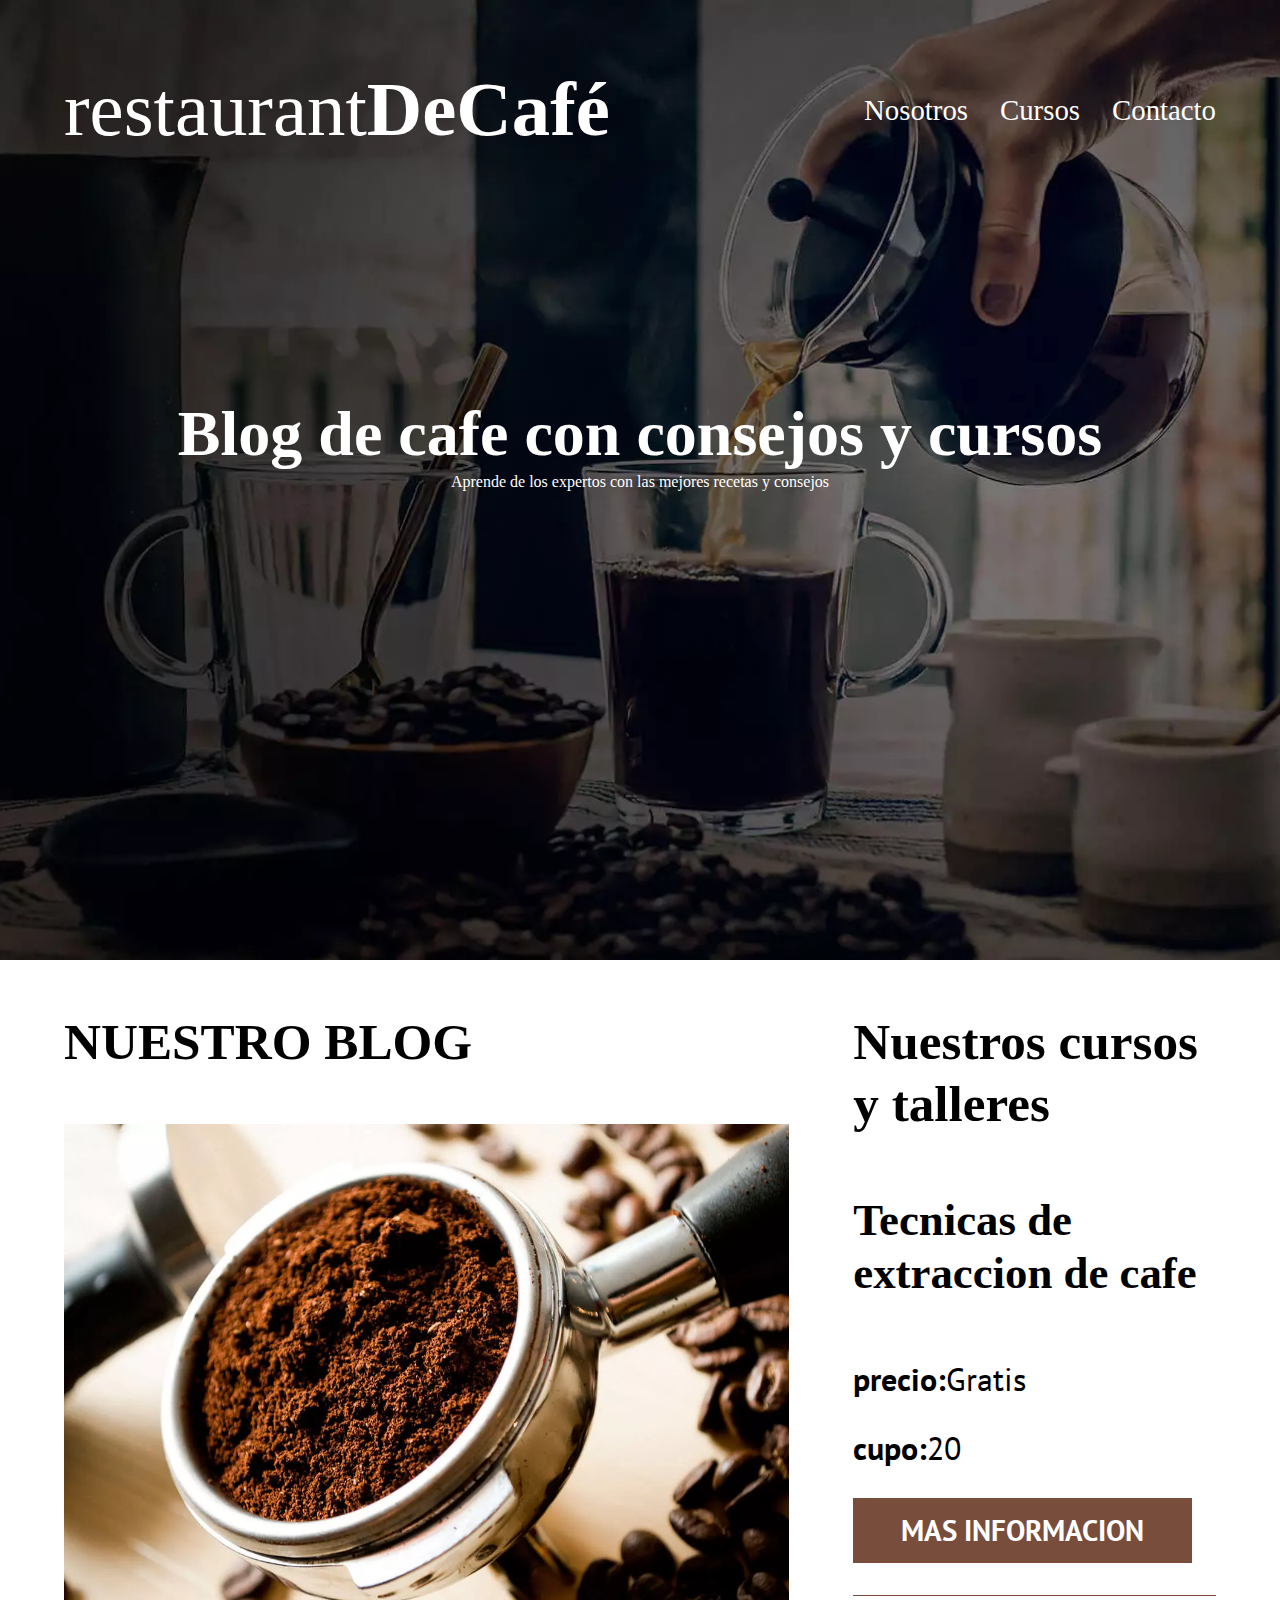
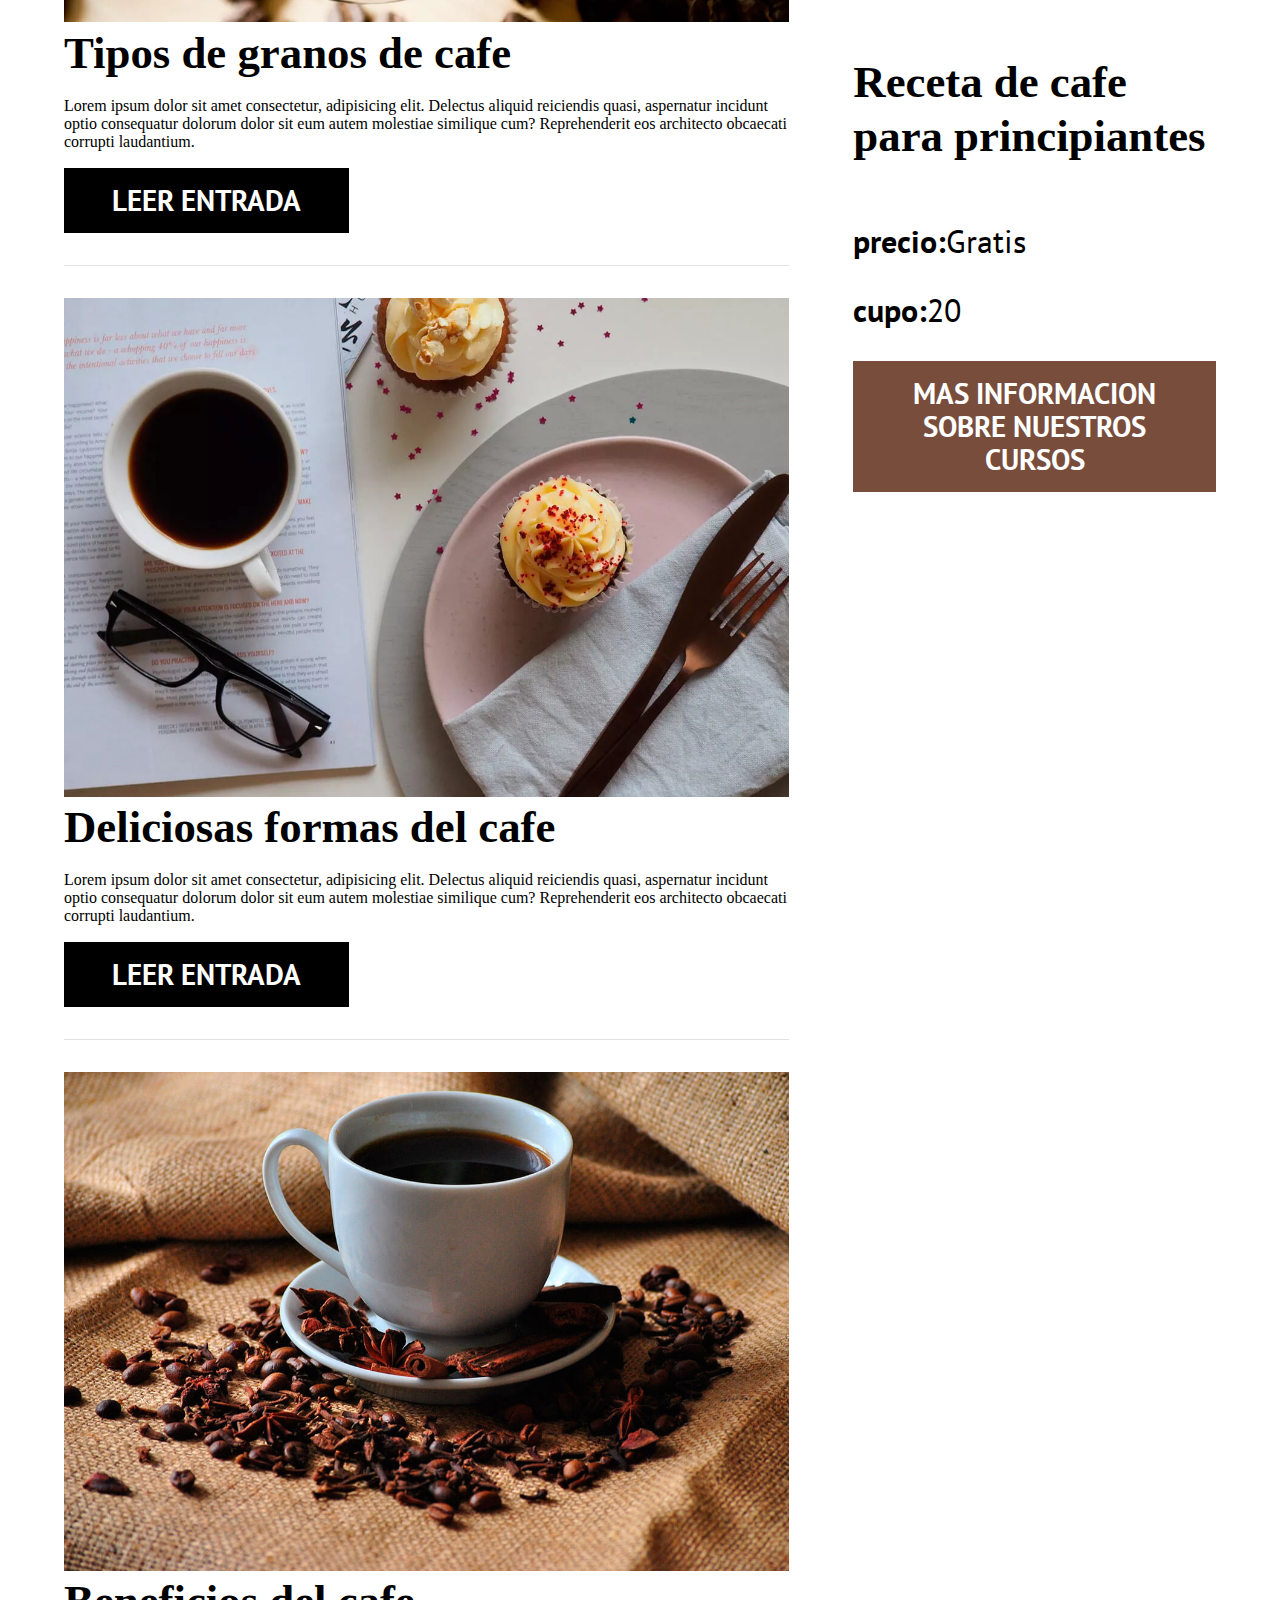
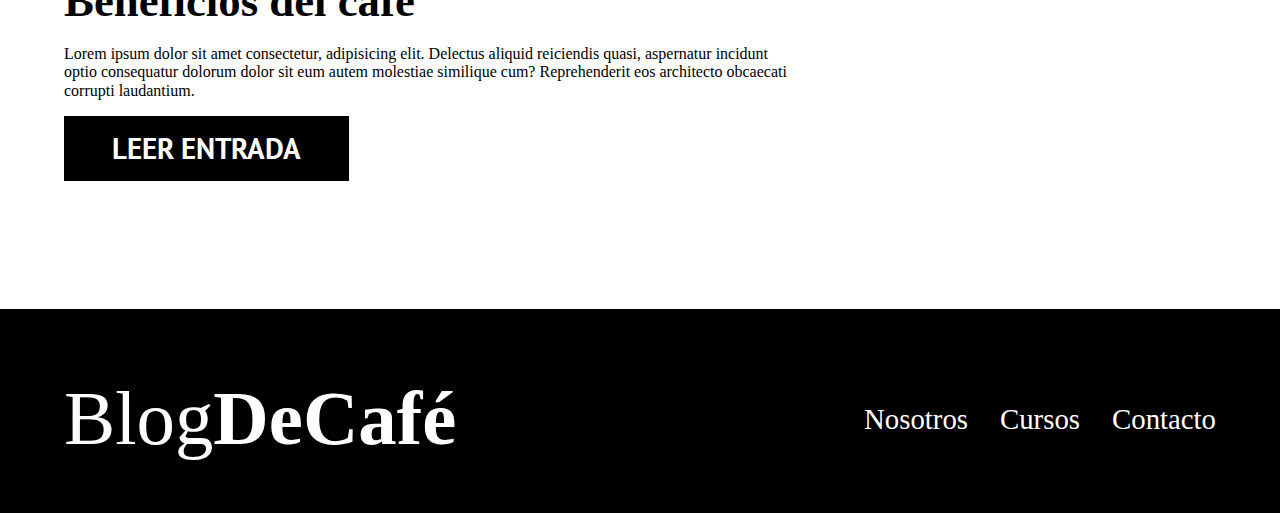
<file: index.html>
<!DOCTYPE html>
<html lang="en">
<head>
    <meta charset="UTF-8">
    <meta http-equiv="X-UA-Compatible" content="IE=edge">
    <meta name="viewport" content="width=device-width, initial-scale=1.0">
   
    <title>cecinamar</title>
    <meta name="descripcion" content="pagina web de blog de cafe">
    <!--prefetch(cargara rapido la pagina a buscar)-->
    <link rel="prefetch" href="cursos.html" as="document">

    <!--preload (cargara mas rapido) -->
    <link rel="preload" href="css/normalize.css" as="style"> 
    <link rel="stylesheet" href="css/normalize.css">

    <link rel="preload" href="css/style.css"as="style">
    <link rel="stylesheet" href="css/style.css">

    <link rel="preload" href="https://fonts.googleapis.com/css2?family=Open+Sans&family=PT+Sans:wght@400;700&display=swap" crossorigin="crossorigin" as="font">
    <link href="https://fonts.googleapis.com/css2?family=Open+Sans&family=PT+Sans:wght@400;700&display=swap" rel="stylesheet">
    <link rel="preload" href="img/blog1.jpg" as="image">
</head>
<body>
    <header class="header">

            <div class="contenedor">
                <div class="barra">
                    <a class="logo" href="index.html">
                        <h1 class="logo__nombre no-margin centrar-texto">restaurant<span class="logo__bold">DeCafé</span></h1>
                    </a>         
    
                    <nav class="navegacion">
                        <a href="nosotros.html" class="navegacion__enlace">Nosotros</a>
                        <a href="cursos.html" class="navegacion__enlace">Cursos</a>
                        <a href="contacto.html" class="navegacion__enlace">Contacto</a>
                    </nav>
                </div>
            </div>
        
     
        <div class="header__texto">
            <h2 class="no-margin">Blog de cafe con consejos y cursos</h2>
            <p class="no-margin">Aprende de los expertos con las mejores recetas y consejos</p>
        </div>
    </header>
    
    <div class="contenedor contenido-principal">
        <main class="blog">
            <h3>NUESTRO BLOG</h3>

            <article class="entrada">
                <div class="entrada__imagen">
                    <picture>
                        <source loading="lazy" srcset="img/blog1.webp" type="image/webp">
                        
                        <img loading="lazy" src="img/blog1.jpg" alt="imagen blog"><!--loading=lazy(ayuda a cargar mas rapido)-->
                    </picture>
                </div>
                <div class="entrada__contenido">
                    <h4 class="no-margin">Tipos de granos de cafe</h4>
                    <p>Lorem ipsum dolor sit amet consectetur, adipisicing elit. Delectus aliquid reiciendis quasi, aspernatur incidunt optio consequatur dolorum dolor sit eum autem molestiae similique cum? Reprehenderit eos architecto obcaecati corrupti laudantium.</p>
                    <a href="entrada.html" class="boton boton--primario">Leer entrada</a>
                </div>
            </article>

            <article class="entrada">
                <div class="entrada__imagen">
                  <picture><!--esta etiqueta nos permite soportar diferentes formatos de imagen-->
                    
                    <source loading="lazy" srcset="img/blog2.webp" type="image/webp">
                    <img loading="lazy" src="img/blog2.jpg" alt="imagen blog">
                  </picture>

                </div>
                <div class="entrada__contenido">
                    <h4 class="no-margin">Deliciosas formas del cafe</h4>
                    <p>Lorem ipsum dolor sit amet consectetur, adipisicing elit. Delectus aliquid reiciendis quasi, aspernatur incidunt optio consequatur dolorum dolor sit eum autem molestiae similique cum? Reprehenderit eos architecto obcaecati corrupti laudantium.</p>
                    <a href="entrada.html" class="boton boton--primario">Leer entrada</a>
                </div>
            </article>

            <article class="entrada">
                <div class="entrada__imagen">
                   <picture>
                     <source loading="lazy" srcset="img/blog3.webp" type="imagen/webp">
                     
                     <img loading="lazy" src="img/blog3.jpg" alt="imagen blog">
                  </picture>
                </div>
                <div class="entrada__contenido">
                    <h4 class="no-margin">Beneficios del cafe</h4>
                    <p>Lorem ipsum dolor sit amet consectetur, adipisicing elit. Delectus aliquid reiciendis quasi, aspernatur incidunt optio consequatur dolorum dolor sit eum autem molestiae similique cum? Reprehenderit eos architecto obcaecati corrupti laudantium.</p>
                    <a href="entrada.html" class="boton boton--primario">Leer entrada</a>
                </div>
            </article>
            
        </main>

        <aside class="sidebar">
            <h3>Nuestros cursos y talleres</h3>
            <ul class="cursos no-padding">
                <li class="widget-curso">
                    <h4 class="no margin">Tecnicas de extraccion de cafe</h4>
                    <p class="widget-curso__label">precio:<span class="widget-curso__info">Gratis</span></p>
                    <p class="widget-curso__label">cupo:<span class="widget-curso__info">20</span></p>
                    <a href="entrada.html" class="boton boton--secundario">Mas informacion</a>
                    
                </li>

                <li class="widget-curso">
                    <h4 class="no margin">Receta de cafe para principiantes</h4>
                    <p class="widget-curso__label">precio:<span class="widget-curso__info">Gratis</span></p>
                    <p class="widget-curso__label">cupo:<span class="widget-curso__info">20</span></p>
                    <a href="entrada.html" class="boton boton--secundario">Mas informacion sobre nuestros cursos</a>
                    
                </li>
            </ul>
        </aside>
    </div>
    <footer class="footer">
        <div class="contenedor">
            <div class="barra">
                <a class="logo" href="index.html">
                    <h1 class="logo__nombre no-margin centrar-texto">Blog<span class="logo__bold">DeCafé</span></h1>
                </a>         

                <nav class="navegacion">
                    <a href="nosotros.html" class="navegacion__enlace">Nosotros</a>
                    <a href="cursos.html" class="navegacion__enlace">Cursos</a>
                    <a href="contacto.html" class="navegacion__enlace">Contacto</a>
                </nav>
            </div>
        </div>
    </footer>
    <script src="js/modernizr.js"></script>
</body>
</html>
</file>
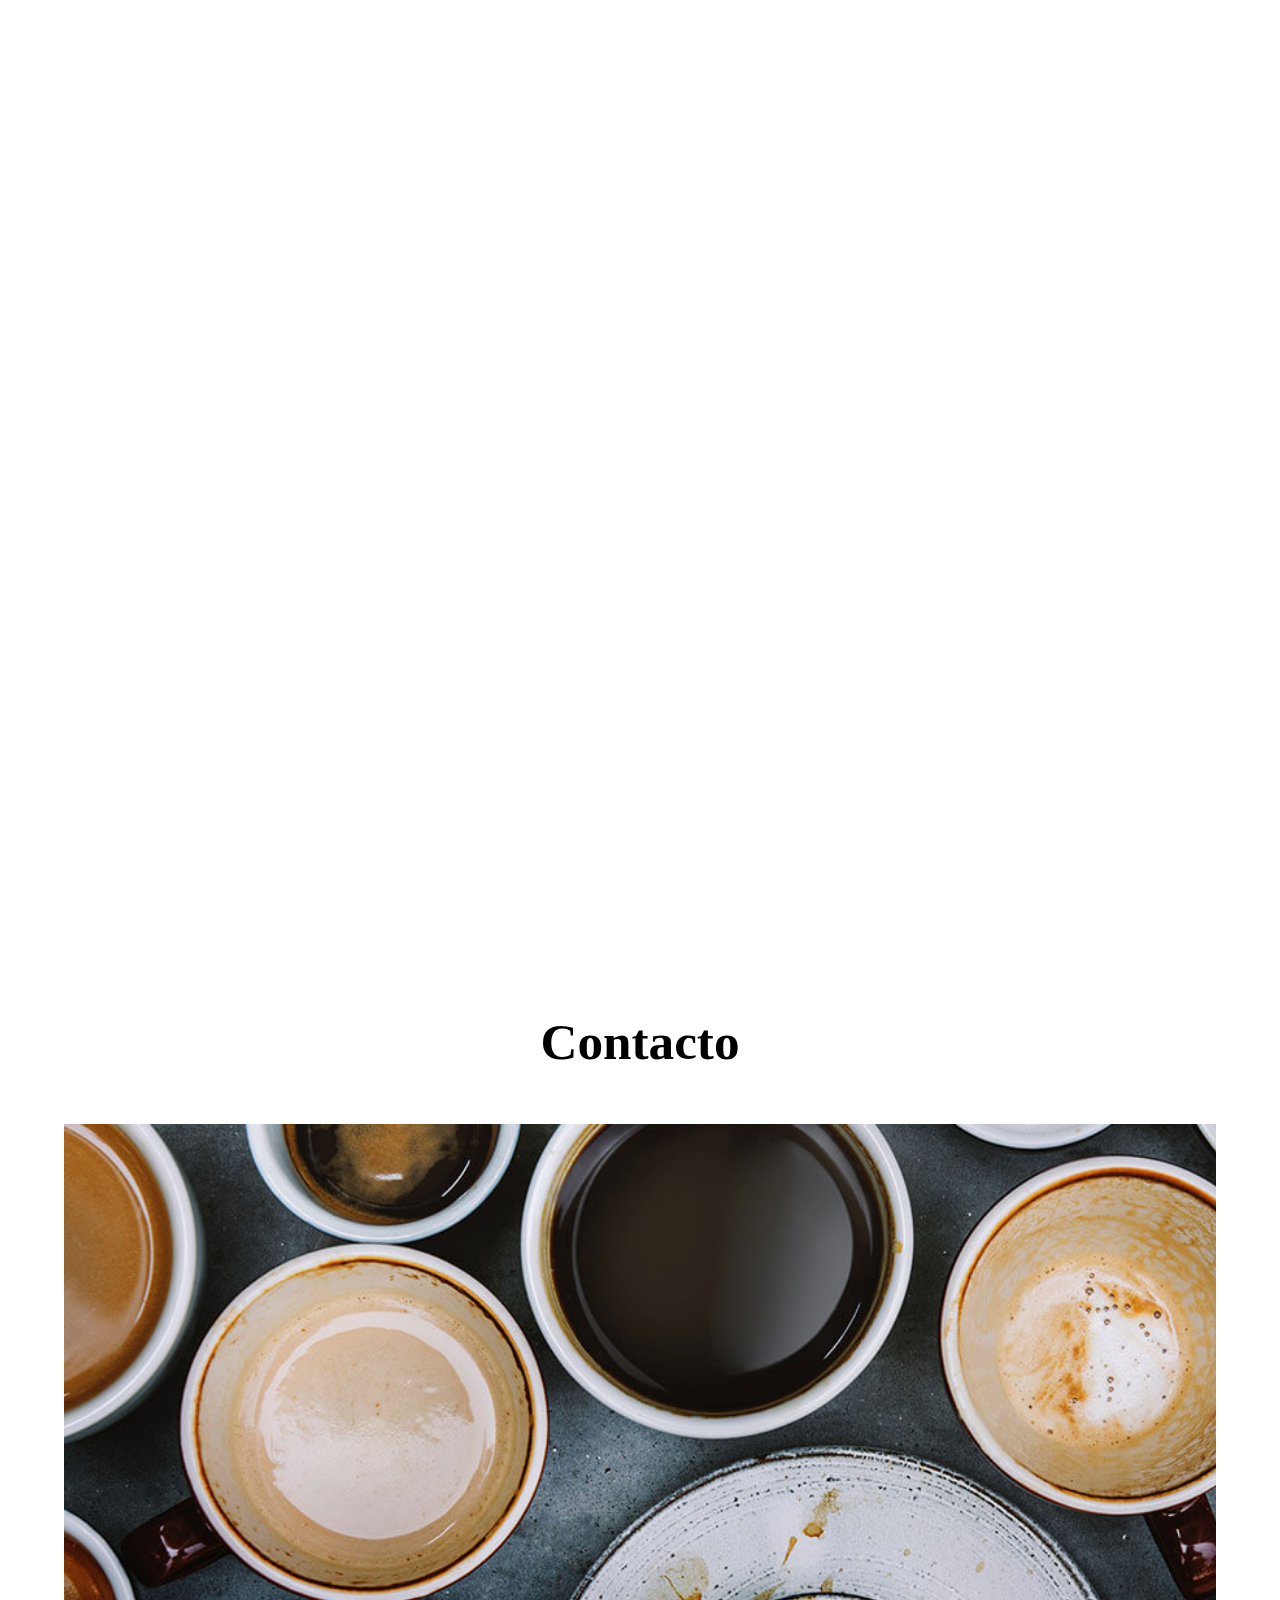
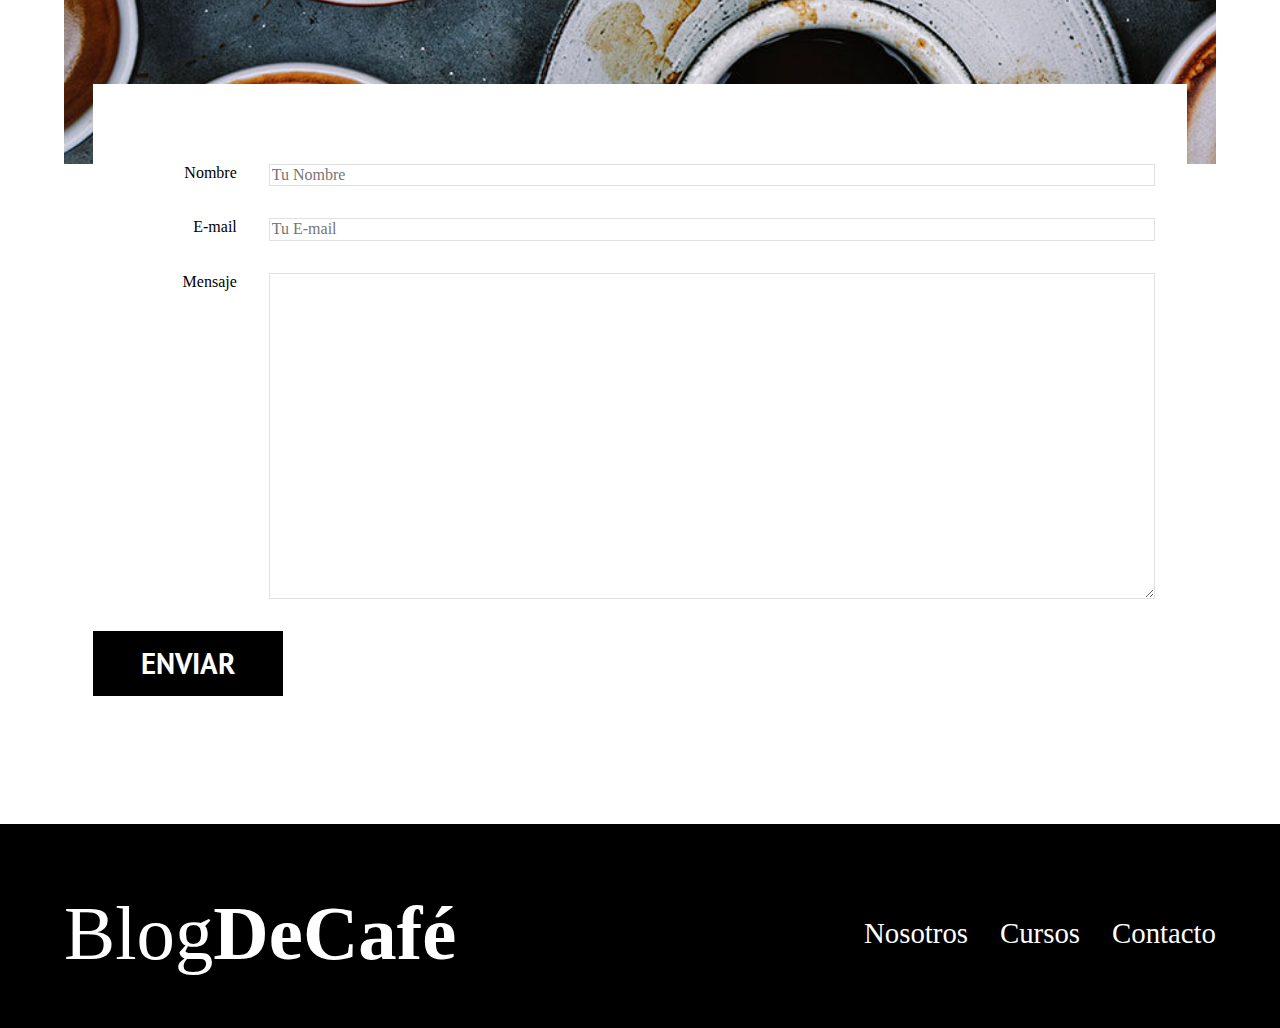
<file: contacto.html>
<!DOCTYPE html>
<html lang="en">
<head>
    <meta charset="UTF-8">
    <meta http-equiv="X-UA-Compatible" content="IE=edge">
    <meta name="viewport" content="width=device-width, initial-scale=1.0">
   
    <title>blogdecafe</title>
    <!--preload-->
    <link rel="preload" href="css/normalize.css" as="style"> 
    <link rel="stylesheet" href="css/normalize.css">

    <link rel="preload" href="css/style.css"as="style">
    <link rel="stylesheet" href="css/style.css">
    
    <link rel="preload" href="https://fonts.googleapis.com/css2?family=Open+Sans&family=PT+Sans:wght@400;700&display=swap" crossorigin="crossorigin" as="font">
    <link href="https://fonts.googleapis.com/css2?family=Open+Sans&family=PT+Sans:wght@400;700&display=swap" rel="stylesheet">

</head>
<body>

    <header class="header">

        <div class="contenedor">
            <div class="barra">
                <a class="logo" href="index.html">
                    <h1 class="logo__nombre no-margin centrar-texto">Blog<span class="logo__bold">DeCafé</span></h1>
                </a>

                <nav class="navegacion">
                    <a href="nosotros.html" class="navegacion__enlace">Nosotros</a>
                    <a href="cursos.html" class="navegacion__enlace">Cursos</a>
                    <a href="contacto.html" class="navegacion__enlace">Contacto</a>
                </nav>
            </div>
        </div>

        <div class="header__texto">
            <h2 class="no-margin">Blog de café con consejos y cursos</h2>
            <p class="no-margin">Aprende de los expertos con las mejores recetas y consejos</p>
        </div>
    </header>

    <main class="contenedor">
        <h3 class="centrar-texto">Contacto</h3>

        <div class="contacto-bg"></div>

        <form class="formulario">
            <div class="campo">
                <label class="campo__label" for="nombre">Nombre</label>
                <input 
                    class="campo__field"
                    type="text" 
                    placeholder="Tu Nombre" 
                    id="nombre"
                >
            </div>
            <div class="campo">
                <label class="campo__label" for="email">E-mail</label>
                <input 
                    class="campo__field"
                    type="email" 
                    placeholder="Tu E-mail" 
                    id="email"
                >
            </div>
            <div class="campo">
                <label class="campo__label" for="mensaje">Mensaje</label>
                <textarea 
                    class="campo__field campo__field--textarea"
                    id="mensaje"
                ></textarea>
            </div>

            <div class="campo">
                <input type="submit" value="Enviar" class="boton boton--primario">
            </div>
        </form>

        
    </main>

    <footer class="footer">
        <div class="contenedor">
            <div class="barra">
                <a class="logo" href="index.html">
                    <h1 class="logo__nombre no-margin centrar-texto">Blog<span class="logo__bold">DeCafé</span></h1>
                </a>

                <nav class="navegacion">
                    <a href="nosotros.html" class="navegacion__enlace">Nosotros</a>
                    <a href="cursos.html" class="navegacion__enlace">Cursos</a>
                    <a href="contacto.html" class="navegacion__enlace">Contacto</a>
                </nav>
            </div>
        </div>
    </footer>
</body>
  
</html>
</file>
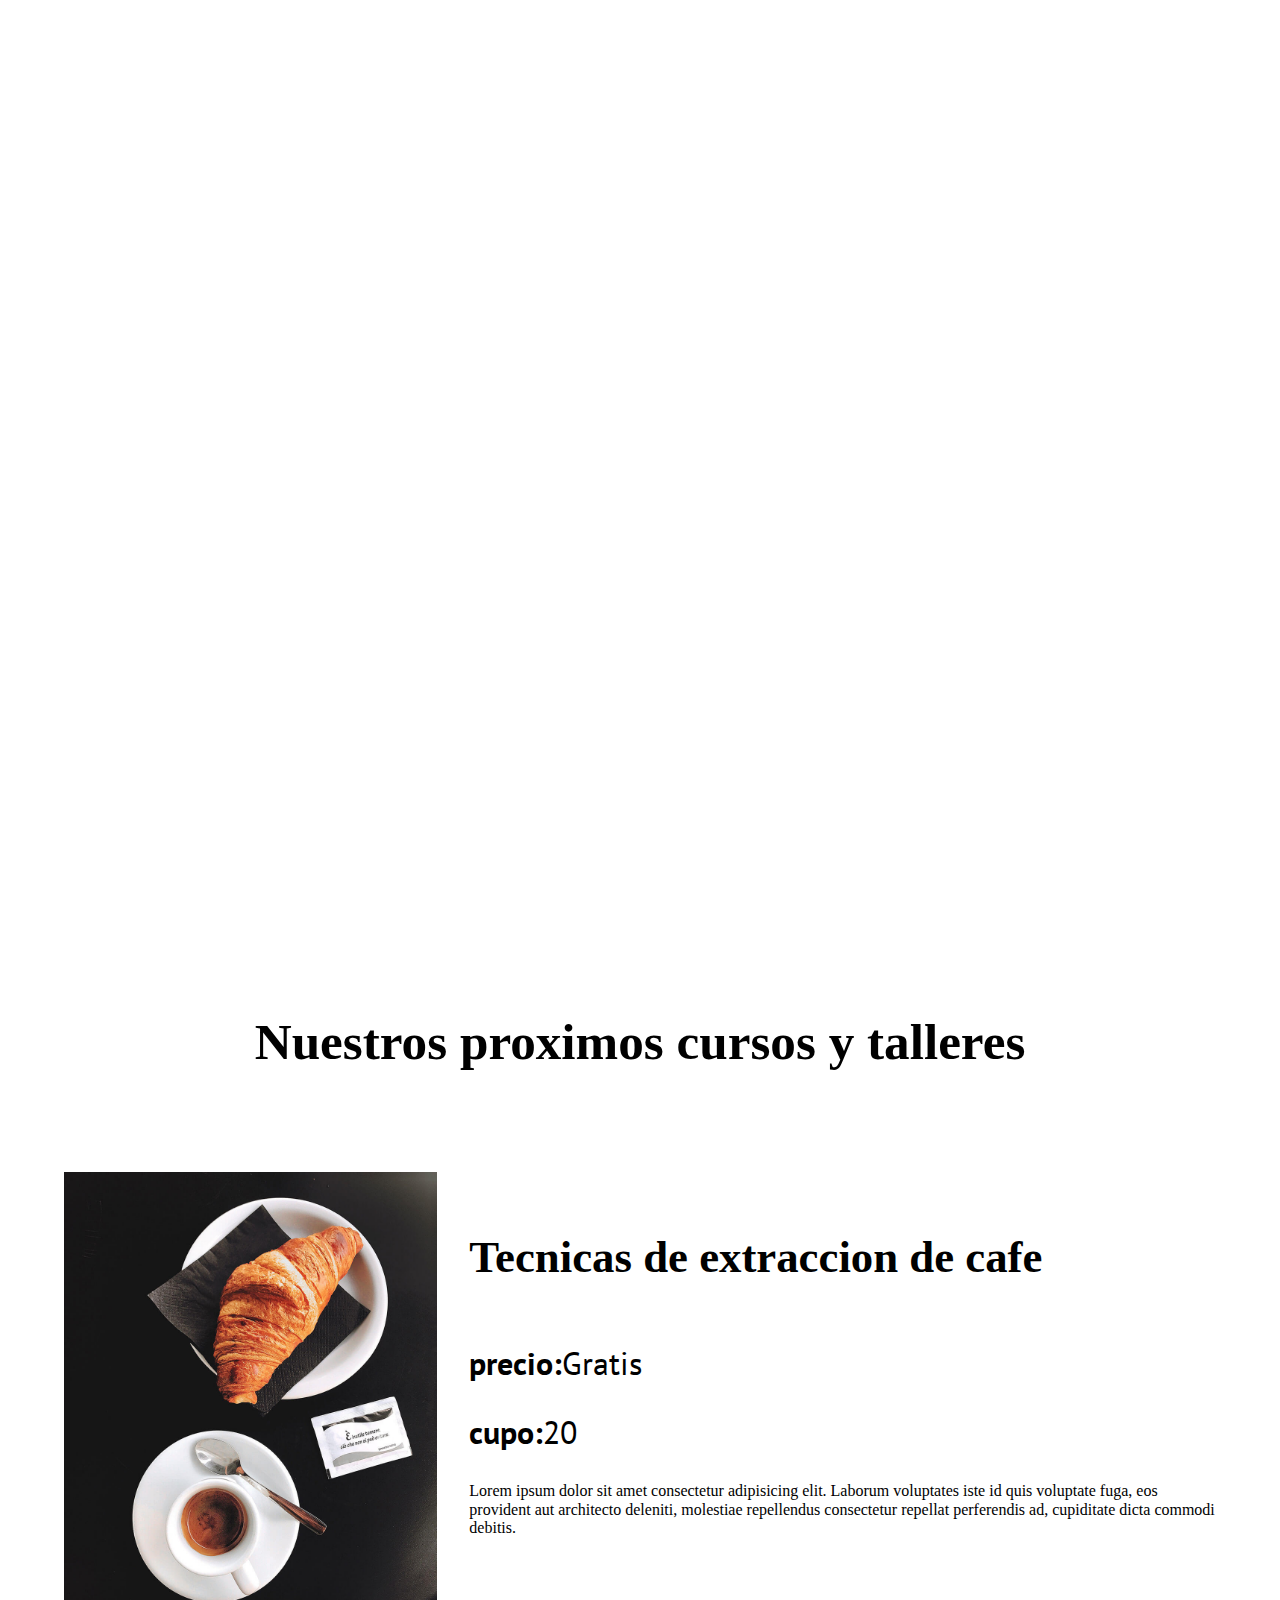
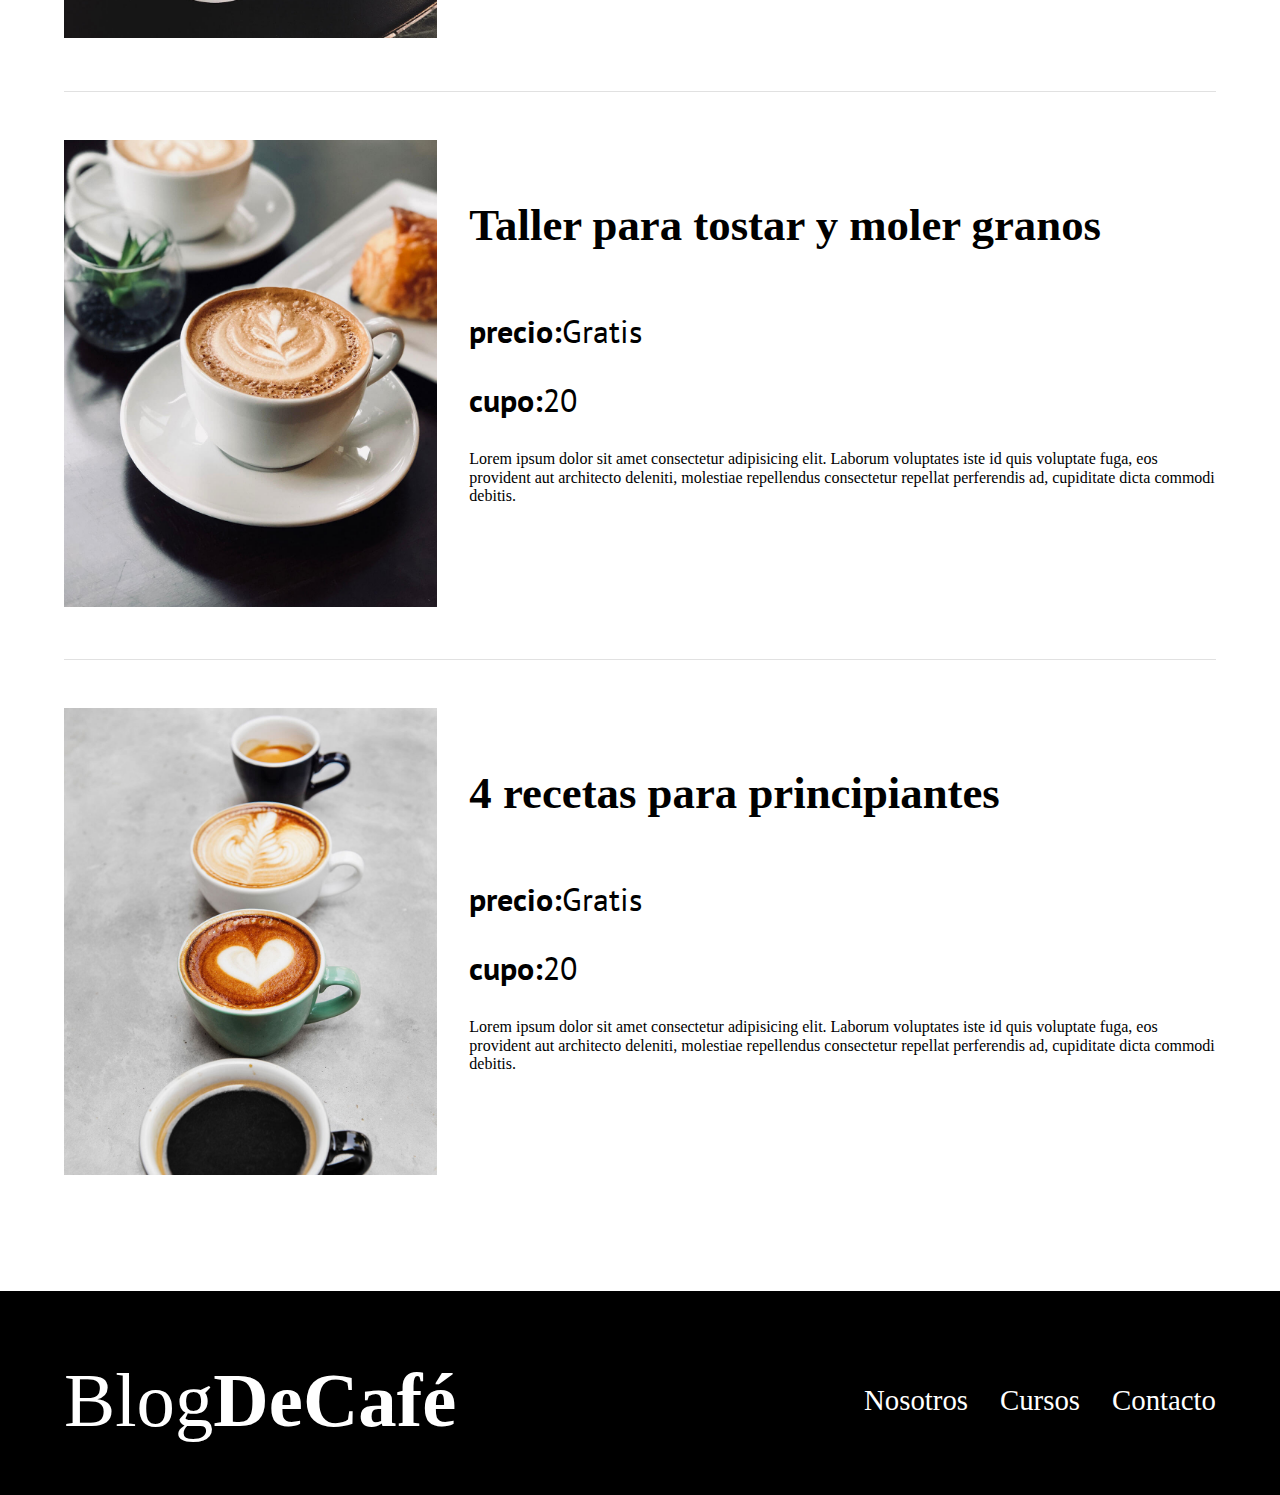
<file: cursos.html>
<!DOCTYPE html>
<html lang="en">
<head>
    <meta charset="UTF-8">
    <meta http-equiv="X-UA-Compatible" content="IE=edge">
    <meta name="viewport" content="width=device-width, initial-scale=1.0">
   
    <title>blogdecafe</title>
    <!--preload-->
    <link rel="preload" href="css/normalize.css" as="style"> 
    <link rel="stylesheet" href="css/normalize.css">

    <link rel="preload" href="css/style.css"as="style">
    <link rel="stylesheet" href="css/style.css">
    
    <link rel="preload" href="https://fonts.googleapis.com/css2?family=Open+Sans&family=PT+Sans:wght@400;700&display=swap" crossorigin="crossorigin" as="font">
    <link href="https://fonts.googleapis.com/css2?family=Open+Sans&family=PT+Sans:wght@400;700&display=swap" rel="stylesheet">

</head>
<body>
    <header class="header">

            <div class="contenedor">
                <div class="barra">
                    <a class="logo" href="index.html">
                        <h1 class="logo__nombre no-margin centrar-texto">Blog<span class="logo__bold">DeCafé</span></h1>
                    </a>         
    
                    <nav class="navegacion">
                        <a href="nosotros.html" class="navegacion__enlace">Nosotros</a>
                        <a href="cursos.html" class="navegacion__enlace">Cursos</a>
                        <a href="contacto.html" class="navegacion__enlace">Contacto</a>
                    </nav>
                </div>
            </div>
        
     
        <div class="header__texto">
            <h2 class="no-margin">Blog de cafe con consejos y cursos</h2>
            <p class="no-margin">Aprende de los expertos con las mejores recetas y consejos</p>
        </div>
    </header>
    
    <main class="contenedor">
        <h3 class="centrar-texto">Nuestros proximos cursos y talleres</h3>
        
        <div class="curso">
            <div class="curso__imagen">
               <img loading="lazy"src="img/curso1.jpg" alt="imagen del curso">
            </div>
            <div class="curso__informacion">
                <h4 class="no margin">Tecnicas de extraccion de cafe</h4>
                <p class="curso__label">precio:<span class="widget-curso__info">Gratis</span></p>
                <p class="curso__label">cupo:<span class="widget-curso__info">20</span></p>
                <p class="curso__descripcion">Lorem ipsum dolor sit amet consectetur adipisicing elit. Laborum voluptates iste id quis voluptate fuga, eos provident aut architecto deleniti, molestiae repellendus consectetur repellat perferendis ad, cupiditate dicta commodi debitis.</p>
            
            </div> <!--curso informacion-->
        </div><!--curso-->

        <div class="curso">
            <div class="curso__imagen">
               <img loading="lazy"src="img/curso2.jpg" alt="imagen del curso">
            </div>
            <div class="curso__informacion">
                <h4 class="no margin">Taller para tostar y moler granos</h4>
                <p class="curso__label">precio:<span class="widget-curso__info">Gratis</span></p>
                <p class="curso__label">cupo:<span class="widget-curso__info">20</span></p>
                <p class="curso__descripcion">Lorem ipsum dolor sit amet consectetur adipisicing elit. Laborum voluptates iste id quis voluptate fuga, eos provident aut architecto deleniti, molestiae repellendus consectetur repellat perferendis ad, cupiditate dicta commodi debitis.</p>
            
            </div> <!--curso informacion-->
        </div><!--curso-->

        <div class="curso">
            <div class="curso__imagen">
               <img loading="lazy" src="img/curso3.jpg" alt="imagen del curso">
            </div>
            <div class="curso__informacion">
                <h4 class="no margin">4 recetas para principiantes</h4>
                <p class="curso__label">precio:<span class="widget-curso__info">Gratis</span></p>
                <p class="curso__label">cupo:<span class="widget-curso__info">20</span></p>
                <p class="curso__descripcion">Lorem ipsum dolor sit amet consectetur adipisicing elit. Laborum voluptates iste id quis voluptate fuga, eos provident aut architecto deleniti, molestiae repellendus consectetur repellat perferendis ad, cupiditate dicta commodi debitis.</p>
            
            </div> <!--curso informacion-->
        </div><!--curso-->
        
    </main>
    <footer class="footer">
        <div class="contenedor">
            <div class="barra">
                <a class="logo" href="index.html">
                    <h1 class="logo__nombre no-margin centrar-texto">Blog<span class="logo__bold">DeCafé</span></h1>
                </a>         

                <nav class="navegacion">
                    <a href="nosotros.html" class="navegacion__enlace">Nosotros</a>
                    <a href="cursos.html" class="navegacion__enlace">Cursos</a>
                    <a href="contacto.html" class="navegacion__enlace">Contacto</a>
                </nav>
            </div>
        </div>
    </footer>
    
</body>
</html>
</file>
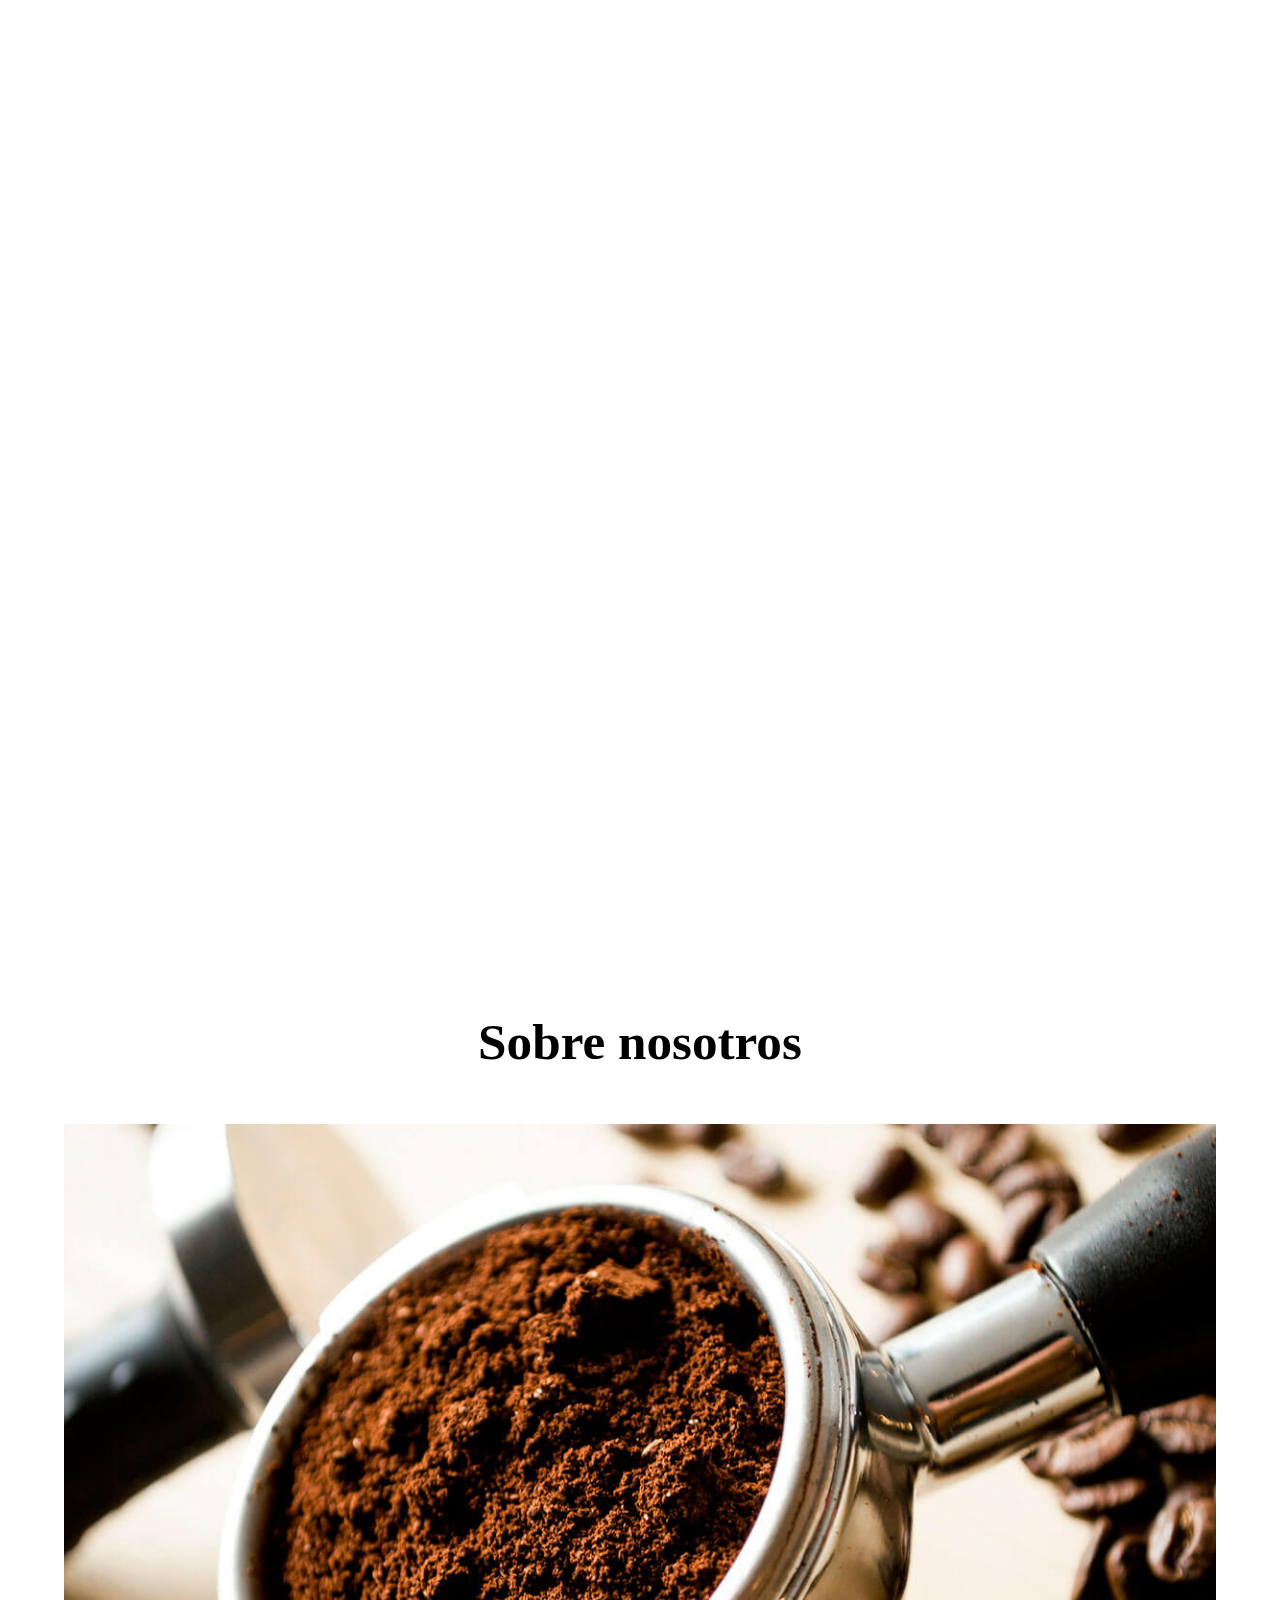
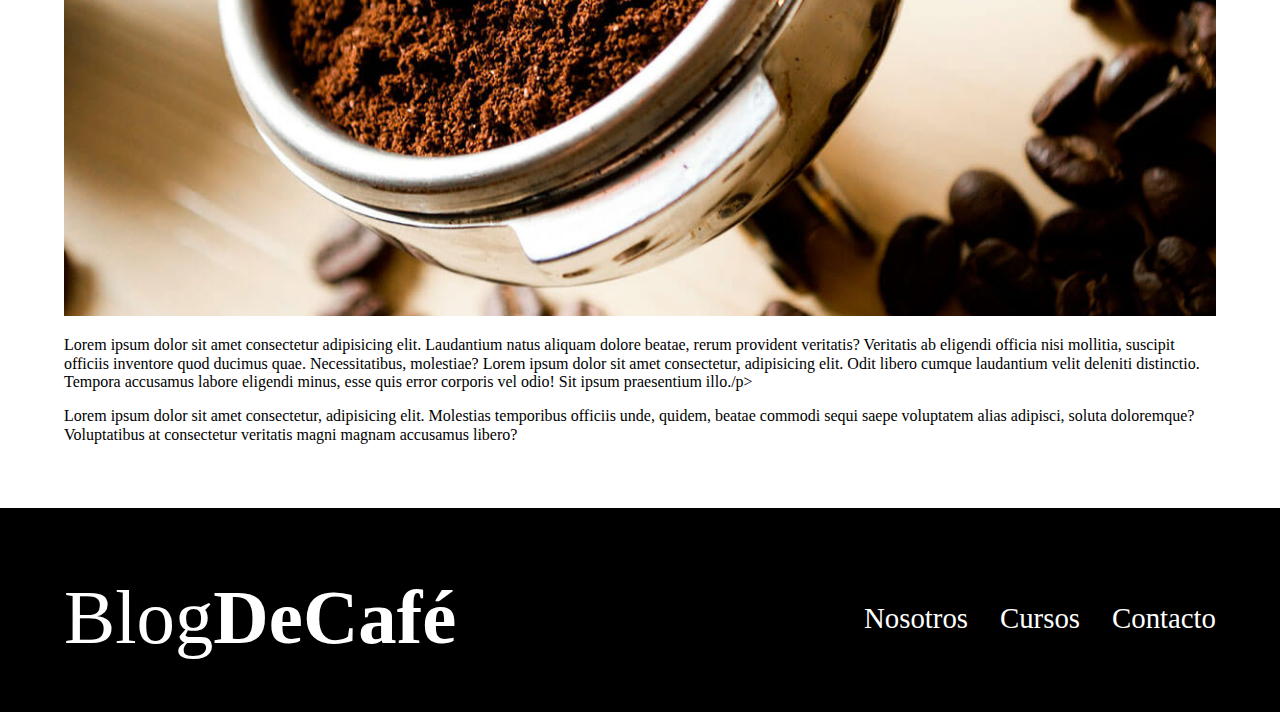
<file: entrada.html>
<!DOCTYPE html>
<html lang="en">
<head>
    <meta charset="UTF-8">
    <meta http-equiv="X-UA-Compatible" content="IE=edge">
    <meta name="viewport" content="width=device-width, initial-scale=1.0">
   
    <title>blogdecafe</title>
    <!--preload-->
    <link rel="preload" href="css/normalize.css" as="style"> 
    <link rel="stylesheet" href="css/normalize.css">

    <link rel="preload" href="css/style.css"as="style">
    <link rel="stylesheet" href="css/style.css">
    
    <link rel="preload" href="https://fonts.googleapis.com/css2?family=Open+Sans&family=PT+Sans:wght@400;700&display=swap" crossorigin="crossorigin" as="font">
    <link href="https://fonts.googleapis.com/css2?family=Open+Sans&family=PT+Sans:wght@400;700&display=swap" rel="stylesheet">

</head>
<body>
    <header class="header">

            <div class="contenedor">
                <div class="barra">
                    <a class="logo" href="index.html">
                        <h1 class="logo__nombre no-margin centrar-texto">Blog<span class="logo__bold">DeCafé</span></h1>
                    </a>         
    
                    <nav class="navegacion">
                        <a href="nosotros.html" class="navegacion__enlace">Nosotros</a>
                        <a href="cursos.html" class="navegacion__enlace">Cursos</a>
                        <a href="contacto.html" class="navegacion__enlace">Contacto</a>
                    </nav>
                </div>
            </div>
        
     
        <div class="header__texto">
            <h2 class="no-margin">Blog de cafe con consejos y cursos</h2>
            <p class="no-margin">Aprende de los expertos con las mejores recetas y consejos</p>
        </div>
    </header>
    
    <main class="contenedor entre">
        <h3 class="centrar-texto">Sobre nosotros</h3>
        <img src="img/blog1.jpg" alt="imagen entrada">
        <p>Lorem ipsum dolor sit amet consectetur adipisicing elit. Laudantium natus aliquam dolore beatae, rerum provident veritatis? Veritatis ab eligendi officia nisi mollitia, suscipit officiis inventore quod ducimus quae. Necessitatibus, molestiae? Lorem ipsum dolor sit amet consectetur, adipisicing elit. Odit libero cumque laudantium velit deleniti distinctio. Tempora accusamus labore eligendi minus, esse quis error corporis vel odio! Sit ipsum praesentium illo./p>
        <p>Lorem ipsum dolor sit amet consectetur, adipisicing elit. Molestias temporibus officiis unde, quidem, beatae commodi sequi saepe voluptatem alias adipisci, soluta doloremque? Voluptatibus at consectetur veritatis magni magnam accusamus libero?</p>
        
    </main>
    <footer class="footer">
        <div class="contenedor">
            <div class="barra">
                <a class="logo" href="index.html">
                    <h1 class="logo__nombre no-margin centrar-texto">Blog<span class="logo__bold">DeCafé</span></h1>
                </a>         

                <nav class="navegacion">
                    <a href="nosotros.html" class="navegacion__enlace">Nosotros</a>
                    <a href="cursos.html" class="navegacion__enlace">Cursos</a>
                    <a href="contacto.html" class="navegacion__enlace">Contacto</a>
                </nav>
            </div>
        </div>
    </footer>
    
</body>
</html>
</file>
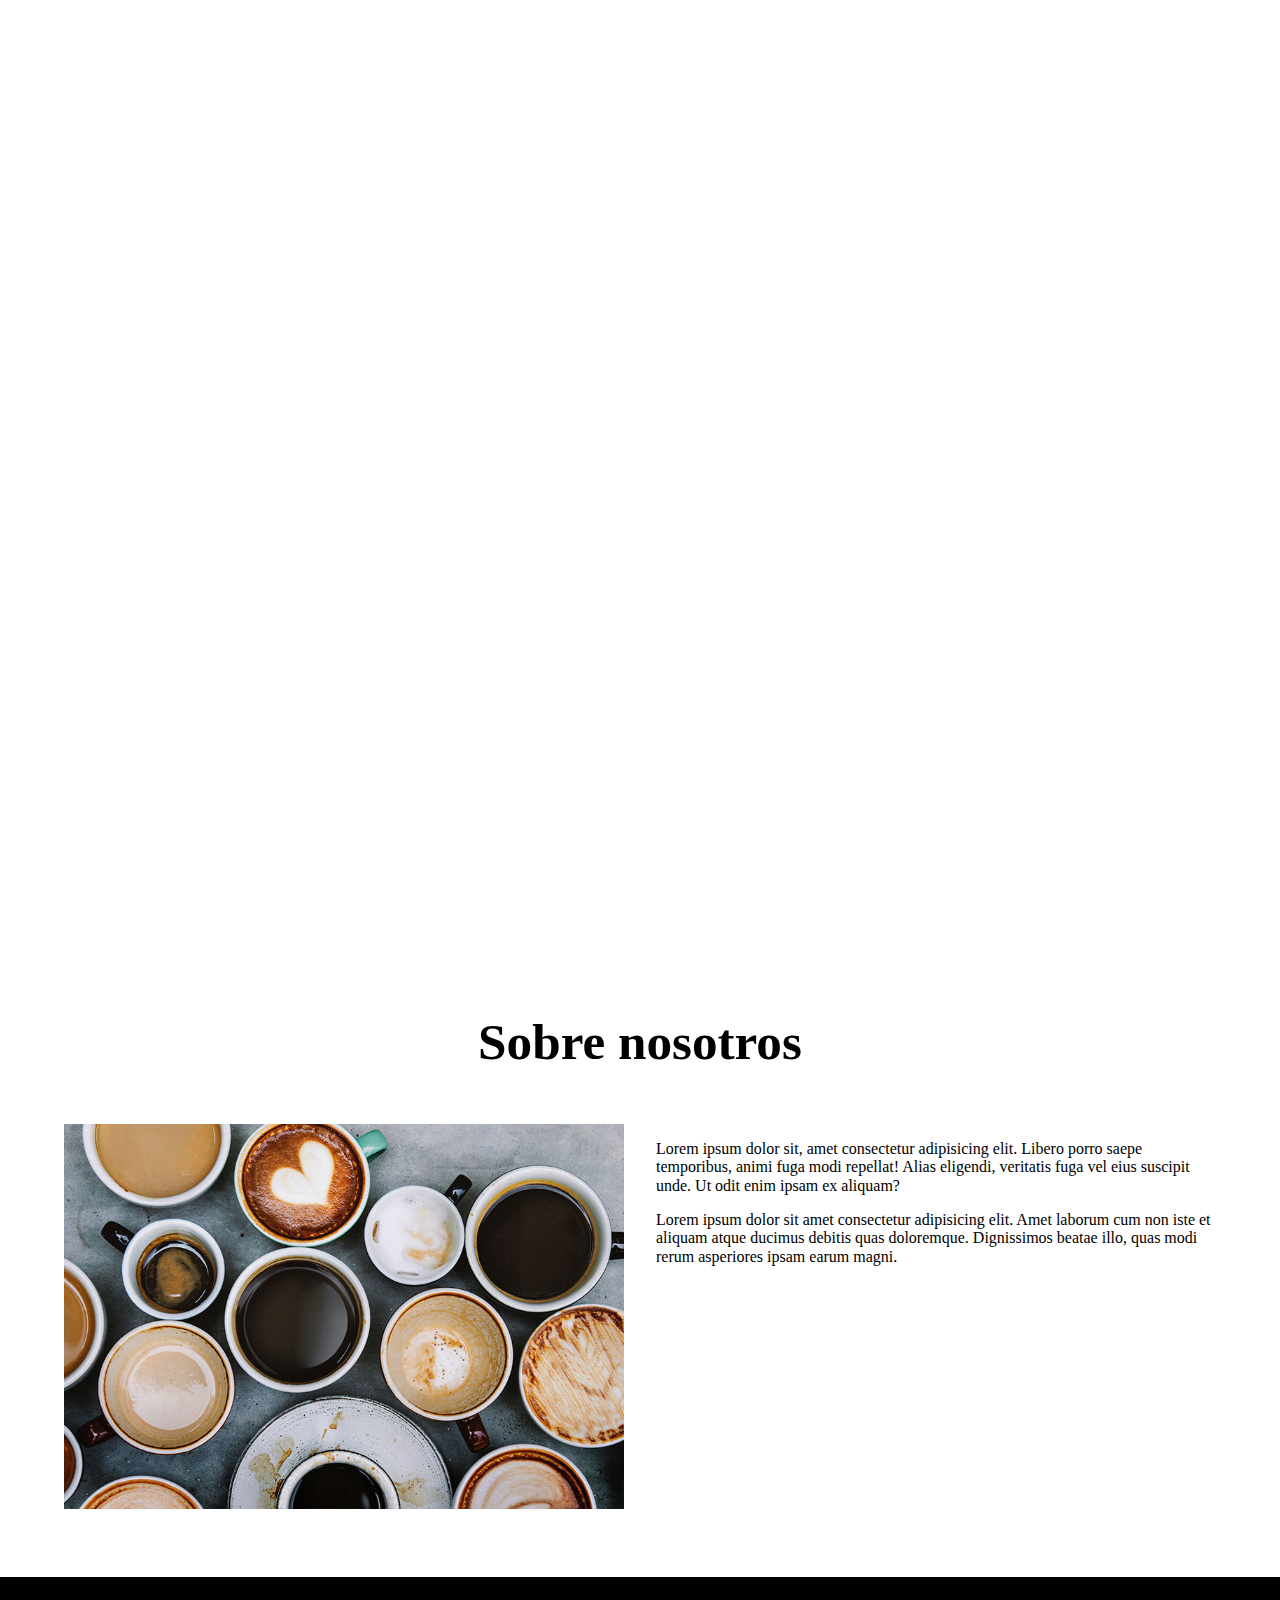
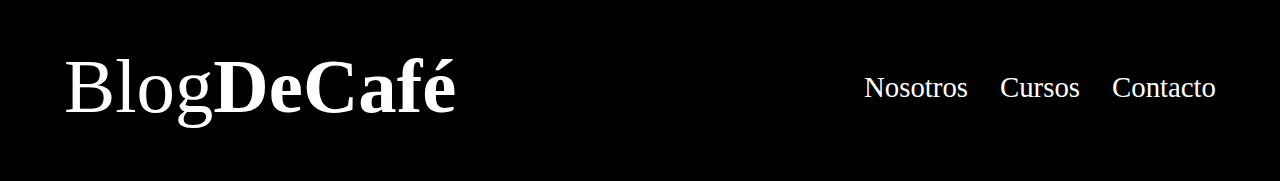
<file: nosotros.html>
<!DOCTYPE html>
<html lang="en">
<head>
    <meta charset="UTF-8">
    <meta http-equiv="X-UA-Compatible" content="IE=edge">
    <meta name="viewport" content="width=device-width, initial-scale=1.0">
   
    <title>blogdecafe</title>
    <!--preload-->
    <link rel="preload" href="css/normalize.css" as="style"> 
    <link rel="stylesheet" href="css/normalize.css">

    <link rel="preload" href="css/style.css"as="style">
    <link rel="stylesheet" href="css/style.css">
    
    <link rel="preload" href="https://fonts.googleapis.com/css2?family=Open+Sans&family=PT+Sans:wght@400;700&display=swap" crossorigin="crossorigin" as="font">
    <link href="https://fonts.googleapis.com/css2?family=Open+Sans&family=PT+Sans:wght@400;700&display=swap" rel="stylesheet">

</head>
<body>
    <header class="header">

            <div class="contenedor">
                <div class="barra">
                    <a class="logo" href="index.html">
                        <h1 class="logo__nombre no-margin centrar-texto">Blog<span class="logo__bold">DeCafé</span></h1>
                    </a>         
    
                    <nav class="navegacion">
                        <a href="nosotros.html" class="navegacion__enlace">Nosotros</a>
                        <a href="cursos.html" class="navegacion__enlace">Cursos</a>
                        <a href="contacto.html" class="navegacion__enlace">Contacto</a>
                    </nav>
                </div>
            </div>
        
     
        <div class="header__texto">
            <h2 class="no-margin">Blog de cafe con consejos y cursos</h2>
            <p class="no-margin">Aprende de los expertos con las mejores recetas y consejos</p>
        </div>
    </header>
    
    <main class="contenedor">
        <h3 class="centrar-texto">Sobre nosotros</h3>
        
        <div class="sobre-nosotros">
            <div class="sobre-nosotros__imagen">
                <img src="img/nosotros.jpg" alt=" imagen nosotros">
            </div>
            <div class="sobre-nosotros__texto">
                
                <p>Lorem ipsum dolor sit, amet consectetur adipisicing elit. Libero porro saepe temporibus, animi fuga modi repellat! Alias eligendi, veritatis fuga vel eius suscipit unde. Ut odit enim ipsam ex aliquam?</p>

                <p>Lorem ipsum dolor sit amet consectetur adipisicing elit. Amet laborum cum non iste et aliquam atque ducimus debitis quas doloremque. Dignissimos beatae illo, quas modi rerum asperiores ipsam earum magni.</p>
            </div>
        </div>
        
    </main>
    <footer class="footer">
        <div class="contenedor">
            <div class="barra">
                <a class="logo" href="index.html">
                    <h1 class="logo__nombre no-margin centrar-texto">Blog<span class="logo__bold">DeCafé</span></h1>
                </a>         

                <nav class="navegacion">
                    <a href="nosotros.html" class="navegacion__enlace">Nosotros</a>
                    <a href="cursos.html" class="navegacion__enlace">Cursos</a>
                    <a href="contacto.html" class="navegacion__enlace">Contacto</a>
                </nav>
            </div>
        </div>
    </footer>
    
</body>
</html>
</file>
<file: css/style.css>
:root{
    --fuenteheading: 'Pt sans',sans-serif;
    --fuenteparrafos: 'open sans', sans-serif;

    --primario:#784D3C;
    --gris:#e1e1e1;
    --blanco:#ffffff;
    --negro:#000000;

}
.html {
    box-sizing: border-box;/*no parezca bordes*/
    font-size: 62.5%;/*1rem= 10px*/
    
}
*, *:before, *:after {
    box-sizing: inherit;
}
.body {
    font-family: var(--fuenteparrafos);
    font-size: 1.6rem;
    line-height: 2;/*inter lineado separado*/
}
/*globales*/
.contenedor {
    max-width: 120rem;
    width: 90%; /*generara un espacio de 5 en cada lado */
    margin: 0 auto; /*centrara al caja*/
}
a{
    text-decoration: none;
}
h1, h2, h3, h4{
    font-size: var(--fuenteheading);
    line-height: 1.2;
}
h1{
   font-size: 4.8rem;
}
h2{
    font-size: 4rem;

}
h3{
    font-size: 3.2rem;

}
h4{
    font-size: 2.8rem;
}
img{
    max-width: 100%;
}
/*utilidades*/
.no-margin {
    margin: 0;

}
.no-padding {
    padding: 0;

}
.centrar-texto {
    text-align: center;
    

}
/*header*/
.webp .header{
    background-image: url(../img/banner.webp);
}
.no-webp .header{
    background-image: url(../img/banner.jpg);
}
.header{
    
    height: 60rem;
    background-size: cover;
    background-repeat: no-repeat;
    background-position: center center;/*al momento de hacer scroll se realizara enfocando el centro vertical y horizontal*/
}
.header__texto{
    text-align: center;
    color: var(--blanco);
    margin-top: 5rem;
}
@media (min-width: 768px){
    .header__texto{
        margin-top: 15rem;
    }
}

.barra{
    padding-top: 4rem;
    }

@media (min-width: 768px) {
    .barra {
        display: flex;
        justify-content: space-between;
        align-items: center;
    }
    
}
.logo {
    color: var(--blanco);
    
    
}
.logo__nombre {
    font-weight: 400;/*ancho de las letras*/
    font-size: 3rem;

}
.logo__bold {
    font-weight: 700;/*ancho de las letras*/
    font-size: 3rem;

}
@media(min-width:768px){
    .logo__bold, .logo__nombre{
        font-size: 4.8rem;
    }
    
}
@media(min-width:768px) {
    .navegacion{
        display: flex; 
        gap: 2rem;
}
}
.navegacion__enlace{
    display: block;
    text-align: center;
    font-size: 1.8rem;
    color: var(--blanco);
}
/**/
@media(min-width:768px){
    .contenido-principal{
        display: grid;
        grid-template-columns: 2fr 1fr;
        column-gap: 4rem;
    }
    
}
.entrada{
    border-bottom: 1px solid var(--gris);
    margin-bottom: 2rem;
}
.entrada:last-of-type{
    border: none;
    margin: none;
}
.boton{
    display: block;
    font-family: var(--fuenteheading);
    color: var(--blanco);
    text-align: center;
    padding: 1rem 3rem;
    font-size: 1.8rem;
    text-transform: uppercase;
    font-weight: 700;
    margin-bottom: 2rem;
    border: none;
}
@media (min-width:768px){
    .boton{
    display:inline-block;/*cuando llegues a 768px optas por display online-blok que solo tomasloque ocuparas*/
}
}
.boton--primario{
    background-color: var(--negro);
    
}
.boton:hover{
    cursor: pointer;/*para el boton del formulario*/
}
.boton--secundario{
    background-color: var(--primario);
}
.cursos{
    list-style: none;
}
.widget-curso{
    border-bottom: 1px solid var(--primario);
    margin-bottom: 2rem;

}
.widget-curso:last-of-type{
    border: none;
    margin-bottom: 0;
}
.widget-curso__label{
    font-family: var(--fuenteheading);
    font-weight: bold;

}
.widget-curso__info{
    font-weight: normal;
}
.widget-curso__label,.widget-curso__info{
    font-size: 2rem;
}
/*footer*/
.footer{
    background-color: var(--negro);
    padding-bottom: 3rem;
    margin-top:4rem;
}
/*sobre nosotros*/
@media (min-width: 768px){
    .sobre-nosotros{
        display: grid;
        grid-template-columns: repeat(2, 1fr);
        column-gap: 2rem;
    }
    
}

 .curso{
     padding: 3rem 0;
     border-bottom: 1px solid var(--gris);

 }
 @media(min-width:768px){
     .curso{
         display: grid;
         grid-template-columns: 1fr 2fr;
         column-gap: 2rem;
     }
     
 }
 .curso:last-of-type{
     border: none;
 }

 .curso:last-of-type{
    border: none;
    margin-bottom: 0;
}
.curso__label{
    font-family: var(--fuenteheading);
    font-weight: bold;

}
.curso__info{
    font-weight: normal;
}
.curso__label,
.curso__info{
    font-size: 2rem;
}



/*contacto*/
.contacto-bg {
    background-image: url(../img/contacto.jpg);
    height: 40rem;
    background-size: cover;
    background-repeat: no-repeat;
}

.formulario {
    background-color: var(--blanco);
    margin: -5rem auto 0 auto;
    max-width: 95%;
    padding-top: 5rem;
    display: grid;
}
.campo {
    display: flex;
    margin-bottom: 2rem;
    padding-right: 2rem;
}
.campo__label {
    flex: 0 0 9rem;
    text-align: right;
    padding-right: 2rem;
}
.campo__field {
    flex: 1;
    border: 1px solid var(--gris);
}
.campo__field--textarea {
    height: 20rem;
}
</file>
